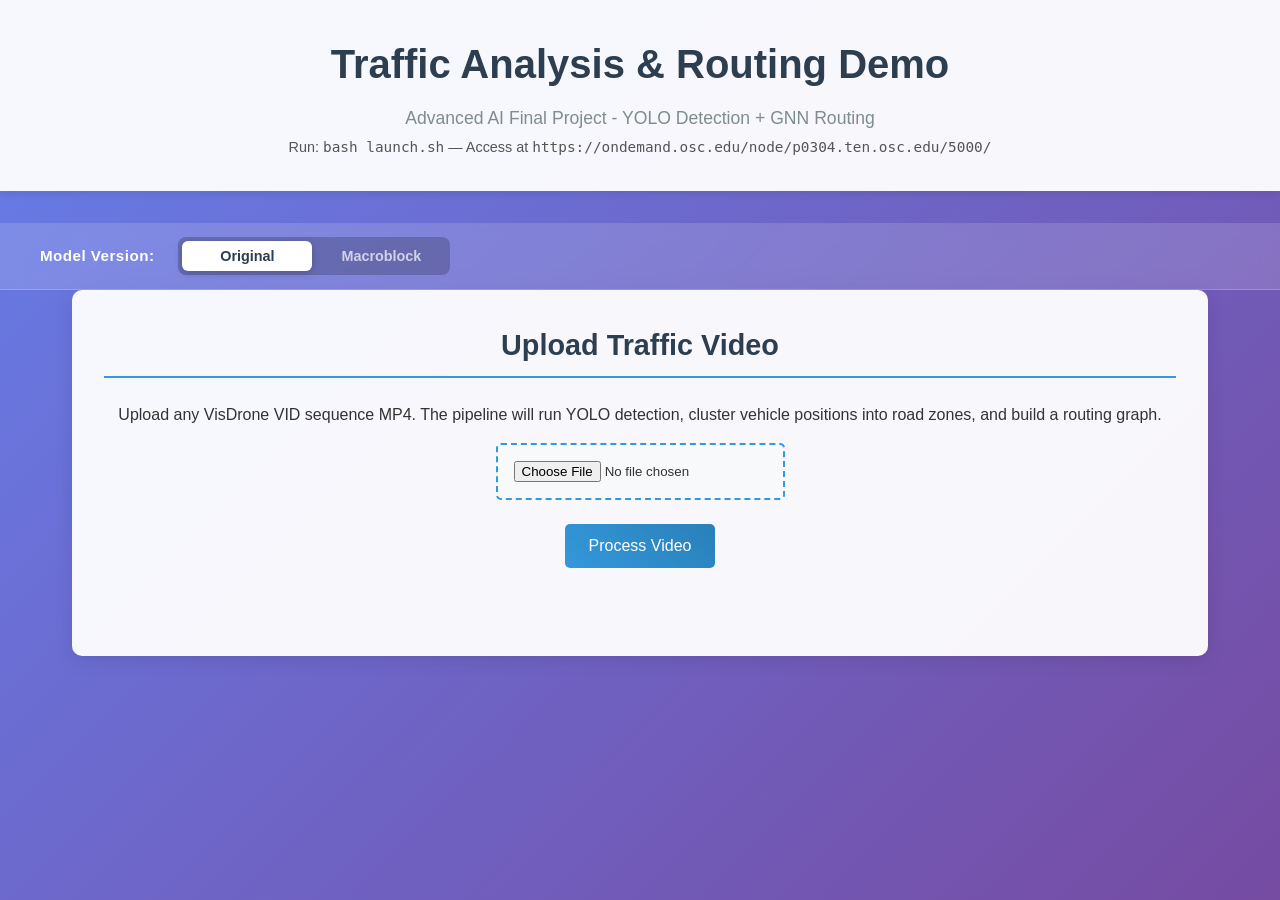
<file: AdvAI_Final/demo/index.html>
<!DOCTYPE html>
<html lang="en">
<head>
    <meta charset="UTF-8">
    <meta name="viewport" content="width=device-width, initial-scale=1.0">
    <title>Traffic Analysis Demo - AdvAI Final Project</title>
    <link rel="stylesheet" href="styles.css">
</head>
<body>
    <header>
        <h1>Traffic Analysis &amp; Routing Demo</h1>
        <p>Advanced AI Final Project - YOLO Detection + GNN Routing</p>
        <p style="font-size:0.9rem; color:#555; margin-top:0.25rem;">
            Run: <code>bash launch.sh</code> — Access at <code>https://ondemand.osc.edu/node/p0304.ten.osc.edu/5000/</code>
        </p>
    </header>

    <!-- Version Toggle -->
    <div id="version-banner">
        <div id="version-toggle">
            <span class="version-label">Model Version:</span>
            <div class="toggle-btn-group">
                <button id="btnOriginal" class="toggle-btn active" onclick="window.demo.setVersion('original')">
                    Original
                </button>
                <button id="btnMacroblock" class="toggle-btn" onclick="window.demo.setVersion('macroblock')">
                    Macroblock
                </button>
            </div>
        </div>
    </div>

    <main>
        <!-- Upload -->
        <section id="file-upload">
            <h2>Upload Traffic Video</h2>
            <p>Upload any VisDrone VID sequence MP4. The pipeline will run YOLO detection,
               cluster vehicle positions into road zones, and build a routing graph.</p>
            <input type="file" id="videoInput" accept="video/*">
            <button id="processBtn">Process Video</button>
            <div id="uploadStatus"></div>
            <div id="progressBar" class="hidden">
                <div id="progressFill"></div>
                <span id="progressText">Processing...</span>
            </div>
        </section>

        <!-- Step 1: Original vs YOLO -->
        <section id="video-comparison" class="hidden">
            <h2>Step 1 — YOLO Vehicle Detection</h2>
            <p>Original footage alongside YOLO11x detections. Fine-tuned on VisDrone for aerial vehicle detection.</p>
            <div class="video-container">
                <div class="video-wrapper">
                    <h3>Original Video</h3>
                    <canvas id="originalCanvas" width="640" height="360"></canvas>
                </div>
                <div class="video-wrapper">
                    <h3>YOLO Processed Video</h3>
                    <canvas id="yoloCanvas" width="640" height="360"></canvas>
                </div>
            </div>
            <div class="sync-controls">
                <button id="syncPlayBtn">&#9654; Play Both</button>
                <button id="syncPauseBtn">&#9646;&#9646; Pause Both</button>
                <button id="syncResetBtn">&#8635; Reset</button>
            </div>
            <button id="nextStepBtn">Show Zone Analysis &rarr;</button>
        </section>

        <!-- Step 2: Animated graph overlay on video -->
        <section id="graph-animation" class="hidden">
            <h2>Step 2 — Live Zone Congestion</h2>
            <p>Road zones detected by KMeans clustering on vehicle positions. When macroblocks are enabled,
               the demo also shows macroblock structure links and subdivided/combined macrozones on the graph.
               Node color shows congestion level at each frame:
               <span style="color:#2ecc71">&#9632; Low</span>
               <span style="color:#f39c12">&#9632; Medium</span>
               <span style="color:#e74c3c">&#9632; High</span>
            </p>
            <div style="display:flex; justify-content:center;">
                <div style="text-align:center;">
                    <canvas id="graphAnimCanvas" width="800" height="450"></canvas>
                    <div class="sync-controls" style="margin-top:1rem;">
                        <button id="graphPlayBtn">&#9654; Play</button>
                        <button id="graphPauseBtn">&#9646;&#9646; Pause</button>
                        <button id="graphResetBtn">&#8635; Reset</button>
                    </div>
                </div>
            </div>
            <button id="nextStepBtn2">Interactive Routing &rarr;</button>
        </section>

        <!-- Step 3: Interactive routing -->
        <section id="routing-demo" class="hidden">
            <h2>Step 3 — Interactive Routing</h2>
            <p>Click a <strong>source node</strong> then a <strong>destination node</strong> on the graph.
               The GAT model predicts congestion scores and Dijkstra finds the optimal route.</p>
            <div class="routing-container">
                <div class="routing-controls">
                    <h3>Select Start and Destination</h3>
                    <p>Click on nodes in the graph to select start and destination points.</p>
                    <div id="routeInfo">
                        <p><strong>Start Node:</strong> <span id="startNode">None</span></p>
                        <p><strong>Destination Node:</strong> <span id="destNode">None</span></p>
                    </div>
                    <button id="calculateRoutesBtn" disabled>Calculate Routes</button>
                    <button id="clearSelectionBtn">Clear Selection</button>
                </div>
                <div class="routing-results">
                    <div class="route-comparison">
                        <div class="route-option gnn-route">
                            <h4>GAT Route <span class="badge gnn">Congestion-Aware</span></h4>
                            <div id="gcnRoute" class="route-display"></div>
                        </div>
                        <div class="route-option baseline-route">
                            <h4>Baseline Route <span class="badge baseline">Uniform Weights</span></h4>
                            <div id="baselineRoute" class="route-display"></div>
                        </div>
                    </div>
                </div>
            </div>
            <div class="routing-graph-wrapper">
                <canvas id="routingGraph" width="800" height="600"></canvas>
            </div>
        </section>
    </main>

    <script src="script.js"></script>
</body>
</html>
</file>
<file: AdvAI_Final/demo/styles.css>
/* Traffic Analysis Demo Styles */
* {
    margin: 0;
    padding: 0;
    box-sizing: border-box;
}

body {
    font-family: 'Segoe UI', Tahoma, Geneva, Verdana, sans-serif;
    line-height: 1.6;
    color: #333;
    background: linear-gradient(135deg, #667eea 0%, #764ba2 100%);
    min-height: 100vh;
}

header {
    background: rgba(255, 255, 255, 0.95);
    padding: 2rem;
    text-align: center;
    box-shadow: 0 2px 10px rgba(0, 0, 0, 0.1);
    margin-bottom: 2rem;
}

header h1 {
    color: #2c3e50;
    margin-bottom: 0.5rem;
    font-size: 2.5rem;
}

header p {
    color: #7f8c8d;
    font-size: 1.1rem;
}

main {
    max-width: 1200px;
    margin: 0 auto;
    padding: 0 2rem;
}

section {
    background: rgba(255, 255, 255, 0.95);
    margin-bottom: 2rem;
    padding: 2rem;
    border-radius: 10px;
    box-shadow: 0 4px 20px rgba(0, 0, 0, 0.1);
}

section h2 {
    color: #2c3e50;
    margin-bottom: 1.5rem;
    font-size: 1.8rem;
    border-bottom: 2px solid #3498db;
    padding-bottom: 0.5rem;
}

.hidden {
    display: none;
}

/* File Upload Section */
#file-upload {
    text-align: center;
}

input[type="file"] {
    display: block;
    margin: 1rem auto;
    padding: 1rem;
    border: 2px dashed #3498db;
    border-radius: 5px;
    background: #f8f9fa;
    cursor: pointer;
}

button {
    background: linear-gradient(45deg, #3498db, #2980b9);
    color: white;
    border: none;
    padding: 0.8rem 1.5rem;
    border-radius: 5px;
    cursor: pointer;
    font-size: 1rem;
    transition: all 0.3s ease;
    margin: 0.5rem;
}

button:hover {
    transform: translateY(-2px);
    box-shadow: 0 4px 15px rgba(52, 152, 219, 0.3);
}

button:disabled {
    background: #bdc3c7;
    cursor: not-allowed;
    transform: none;
}

/* Video Comparison Section */
.video-container {
    display: flex;
    gap: 2rem;
    justify-content: center;
    flex-wrap: wrap;
}

.video-wrapper {
    flex: 1;
    min-width: 300px;
    max-width: 500px;
}

.video-wrapper h3 {
    margin-bottom: 1rem;
    color: #34495e;
    text-align: center;
}

video {
    width: 100%;
    border-radius: 8px;
    box-shadow: 0 4px 15px rgba(0, 0, 0, 0.2);
}

/* Graph Analysis Section */
.graph-container {
    display: flex;
    justify-content: center;
}

.graph-wrapper {
    text-align: center;
}

.graph-wrapper h3 {
    margin-bottom: 1rem;
    color: #34495e;
}

canvas {
    border: 2px solid #ecf0f1;
    border-radius: 8px;
    background: white;
    cursor: crosshair;
}

/* Routing Demo Section */
.routing-container {
    display: grid;
    grid-template-columns: 1fr 2fr;
    gap: 2rem;
    align-items: start;
}

.routing-controls {
    background: #f8f9fa;
    padding: 1.5rem;
    border-radius: 8px;
    border: 1px solid #dee2e6;
}

.routing-controls h3 {
    color: #2c3e50;
    margin-bottom: 1rem;
}

#routeInfo {
    background: white;
    padding: 1rem;
    border-radius: 5px;
    margin: 1rem 0;
    border: 1px solid #dee2e6;
}

#routeInfo p {
    margin: 0.5rem 0;
}

.route-comparison {
    display: grid;
    grid-template-columns: 1fr 1fr;
    gap: 1rem;
}

.route-option {
    background: #f8f9fa;
    padding: 1.5rem;
    border-radius: 8px;
    border: 1px solid #dee2e6;
}

.route-option h4 {
    color: #2c3e50;
    margin-bottom: 1rem;
    text-align: center;
}

.route-display {
    background: white;
    padding: 1rem;
    border-radius: 5px;
    min-height: 100px;
    border: 1px solid #dee2e6;
    font-family: monospace;
    white-space: pre-wrap;
}

/* Status messages */
#uploadStatus {
    margin-top: 1rem;
    padding: 1rem;
    border-radius: 5px;
    text-align: center;
}

.success {
    background: #d4edda;
    color: #155724;
    border: 1px solid #c3e6cb;
}

.error {
    background: #f8d7da;
    color: #721c24;
    border: 1px solid #f5c6cb;
}

.info {
    background: #d1ecf1;
    color: #0c5460;
    border: 1px solid #bee5eb;
}

/* Progress Bar */
#progressBar {
    margin-top: 1.5rem;
    background: #ecf0f1;
    border-radius: 10px;
    overflow: hidden;
    height: 30px;
    position: relative;
}

#progressFill {
    background: linear-gradient(90deg, #3498db, #2ecc71);
    height: 100%;
    width: 0%;
    transition: width 0.3s ease;
    display: flex;
    align-items: center;
    justify-content: center;
}

#progressText {
    position: absolute;
    top: 50%;
    left: 50%;
    transform: translate(-50%, -50%);
    color: #2c3e50;
    font-weight: bold;
    font-size: 0.9rem;
    width: 100%;
    text-align: center;
}

/* Sync Controls */
.sync-controls {
    display: flex;
    justify-content: center;
    gap: 1rem;
    margin-top: 1.5rem;
    flex-wrap: wrap;
}

.canvas-container {
    display: flex;
    justify-content: center;
    background: white;
    padding: 1rem;
    border-radius: 8px;
}

.routing-graph-wrapper {
    display: flex;
    justify-content: center;
    margin-top: 2rem;
    background: white;
    padding: 1rem;
    border-radius: 8px;
}

.badge {
    display: inline-block;
    padding: 0.3rem 0.6rem;
    border-radius: 3px;
    font-size: 0.85rem;
    margin-left: 0.5rem;
    font-weight: bold;
}

.badge.gnn {
    background: #2ecc71;
    color: white;
}

.badge.baseline {
    background: #3498db;
    color: white;
}

.routing-results {
    margin-top: 1rem;
}

#originalCanvas, #yoloCanvas {
    width: 100%;
    height: auto;
    border-radius: 8px;
    box-shadow: 0 4px 15px rgba(0, 0, 0, 0.2);
    display: block;
}

.video-wrapper {
    flex: 1;
    min-width: 0;  /* prevents flex overflow */
    max-width: 48%;
}

/* Version Toggle Banner */
#version-banner {
    background: rgba(255, 255, 255, 0.15);
    backdrop-filter: blur(8px);
    border-bottom: 1px solid rgba(255,255,255,0.2);
    padding: 0.85rem 2rem;
    position: sticky;
    top: 0;
    z-index: 100;
}

#version-toggle {
    max-width: 1200px;
    margin: 0 auto;
    display: flex;
    align-items: center;
    gap: 1.5rem;
    flex-wrap: wrap;
}

.version-label {
    color: white;
    font-weight: 600;
    font-size: 0.95rem;
    white-space: nowrap;
    letter-spacing: 0.03em;
}

.toggle-btn-group {
    display: flex;
    background: rgba(0,0,0,0.2);
    border-radius: 8px;
    padding: 4px;
    gap: 4px;
}

.toggle-btn {
    background: transparent;
    color: rgba(255,255,255,0.7);
    border: none;
    padding: 0.45rem 1.2rem;
    border-radius: 6px;
    cursor: pointer;
    font-size: 0.9rem;
    font-weight: 600;
    transition: all 0.2s ease;
    display: flex;
    flex-direction: column;
    align-items: center;
    margin: 0;
    transform: none;
    box-shadow: none;
    min-width: 130px;
}

.toggle-btn:hover {
    background: rgba(255,255,255,0.15);
    color: white;
    transform: none;
    box-shadow: none;
}

.toggle-btn.active {
    background: white;
    color: #2c3e50;
    box-shadow: 0 2px 8px rgba(0,0,0,0.2);
}

.toggle-btn.active:hover {
    background: white;
    color: #2c3e50;
    transform: none;
}

.version-sub {
    font-size: 0.7rem;
    font-weight: 400;
    opacity: 0.75;
    margin-top: 1px;
}

.toggle-btn.active .version-sub {
    opacity: 0.6;
}

.active-badge {
    font-size: 0.85rem;
    font-weight: 600;
    padding: 0.3rem 0.8rem;
    border-radius: 20px;
    display: inline-block;
    white-space: nowrap;
}

.active-badge.original {
    background: rgba(52, 152, 219, 0.3);
    color: #fff;
    border: 1px solid rgba(52,152,219,0.5);
}

.active-badge.macroblock {
    background: rgba(46, 204, 113, 0.3);
    color: #fff;
    border: 1px solid rgba(46,204,113,0.5);
}

/* Responsive Design */
@media (max-width: 768px) {
    .video-container {
        flex-direction: column;
        align-items: center;
    }

    .routing-container {
        grid-template-columns: 1fr;
    }

    .route-comparison {
        grid-template-columns: 1fr;
    }

    header h1 {
        font-size: 2rem;
    }

    section {
        padding: 1rem;
    }
}
</file>
